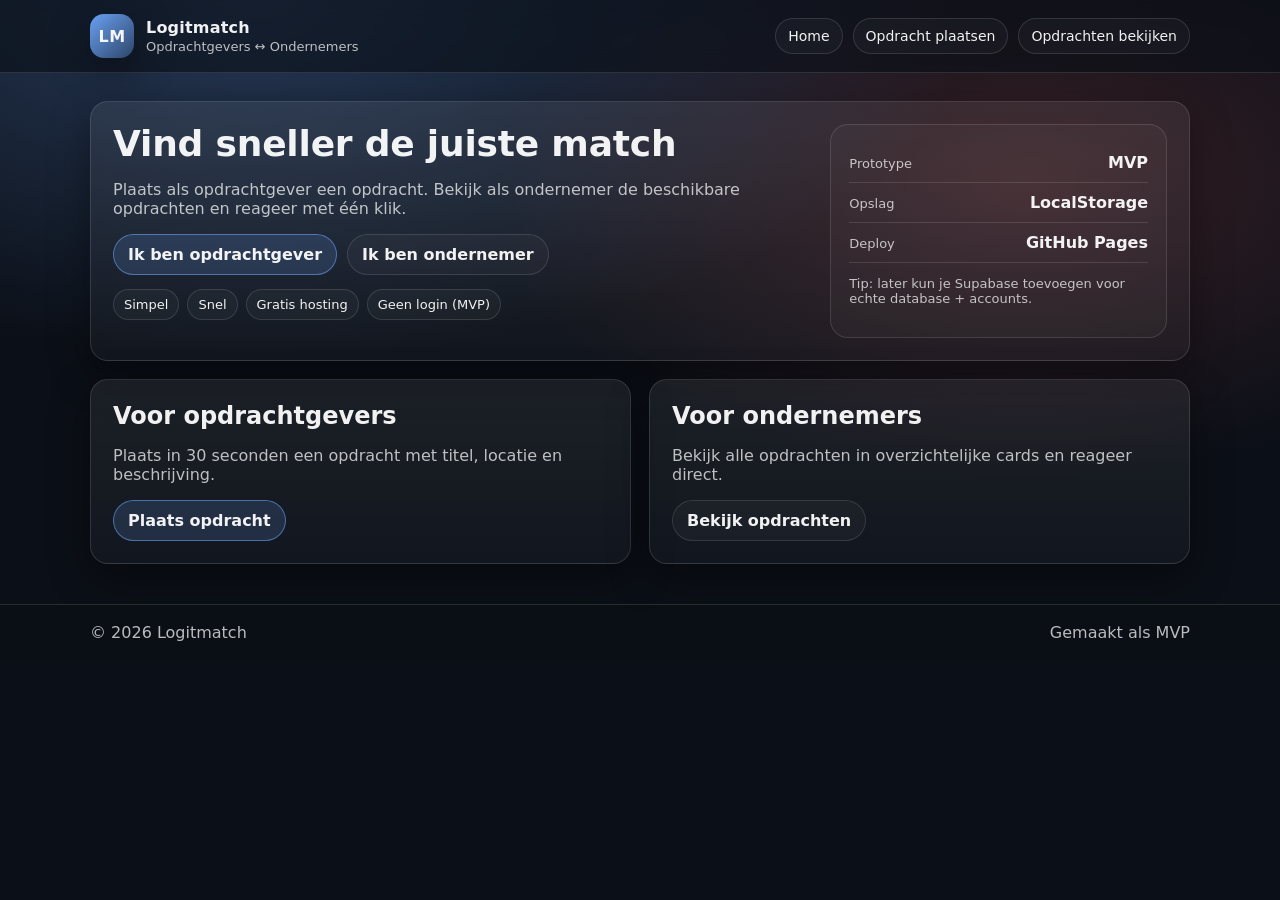
<file: index.html>
<!DOCTYPE html>
<html lang="nl">
<head>
  <meta charset="UTF-8" />
  <meta name="viewport" content="width=device-width, initial-scale=1"/>
  <title>Logitmatch</title>
  <link rel="stylesheet" href="./style.css">
</head>
<body data-page="home">
  <header class="topbar">
    <div class="container topbar-inner">
      <div class="brand">
        <div class="logo">LM</div>
        <div>
          <div class="brand-name">Logitmatch</div>
          <div class="brand-sub">Opdrachtgevers ↔ Ondernemers</div>
        </div>
      </div>
      <nav class="nav">
        <a class="nav-link" data-link="home" href="./index.html">Home</a>
        <a class="nav-link" data-link="opdrachtgever" href="./opdrachtgever.html">Opdracht plaatsen</a>
        <a class="nav-link" data-link="ondernemer" href="./ondernemer.html">Opdrachten bekijken</a>
      </nav>      
    </div>
  </header>

  <main class="container">
    <section class="hero card">
      <div class="hero-text">
        <h1>Vind sneller de juiste match</h1>
        <p class="muted">
          Plaats als opdrachtgever een opdracht. Bekijk als ondernemer de beschikbare opdrachten
          en reageer met één klik.
        </p>

        <div class="actions">
          <a class="btn btn-primary" href="./opdrachtgever.html">Ik ben opdrachtgever</a>
          <a class="btn btn-ghost" href="./ondernemer.html">Ik ben ondernemer</a>
        </div>

        <div class="chips">
          <span class="chip">Simpel</span>
          <span class="chip">Snel</span>
          <span class="chip">Gratis hosting</span>
          <span class="chip">Geen login (MVP)</span>
        </div>
      </div>

      <div class="hero-panel">
        <div class="stat">
          <div class="stat-label">Prototype</div>
          <div class="stat-value">MVP</div>
        </div>
        <div class="stat">
          <div class="stat-label">Opslag</div>
          <div class="stat-value">LocalStorage</div>
        </div>
        <div class="stat">
          <div class="stat-label">Deploy</div>
          <div class="stat-value">GitHub Pages</div>
        </div>
        <p class="small muted">
          Tip: later kun je Supabase toevoegen voor echte database + accounts.
        </p>
      </div>
    </section>

    <section class="grid">
      <div class="card">
        <h2>Voor opdrachtgevers</h2>
        <p class="muted">Plaats in 30 seconden een opdracht met titel, locatie en beschrijving.</p>
        <a class="btn btn-primary" href="./opdrachtgever.html">Plaats opdracht</a>
      </div>

      <div class="card">
        <h2>Voor ondernemers</h2>
        <p class="muted">Bekijk alle opdrachten in overzichtelijke cards en reageer direct.</p>
        <a class="btn btn-ghost" href="./ondernemer.html">Bekijk opdrachten</a>
      </div>
    </section>
  </main>

  <footer class="footer">
    <div class="container footer-inner">
      <span class="muted">© <span id="year"></span> Logitmatch</span>
      <span class="muted">Gemaakt als MVP</span>
    </div>
  </footer>

  <script>
    document.getElementById("year").textContent = new Date().getFullYear();
  </script>
</body>
</html>
</file>
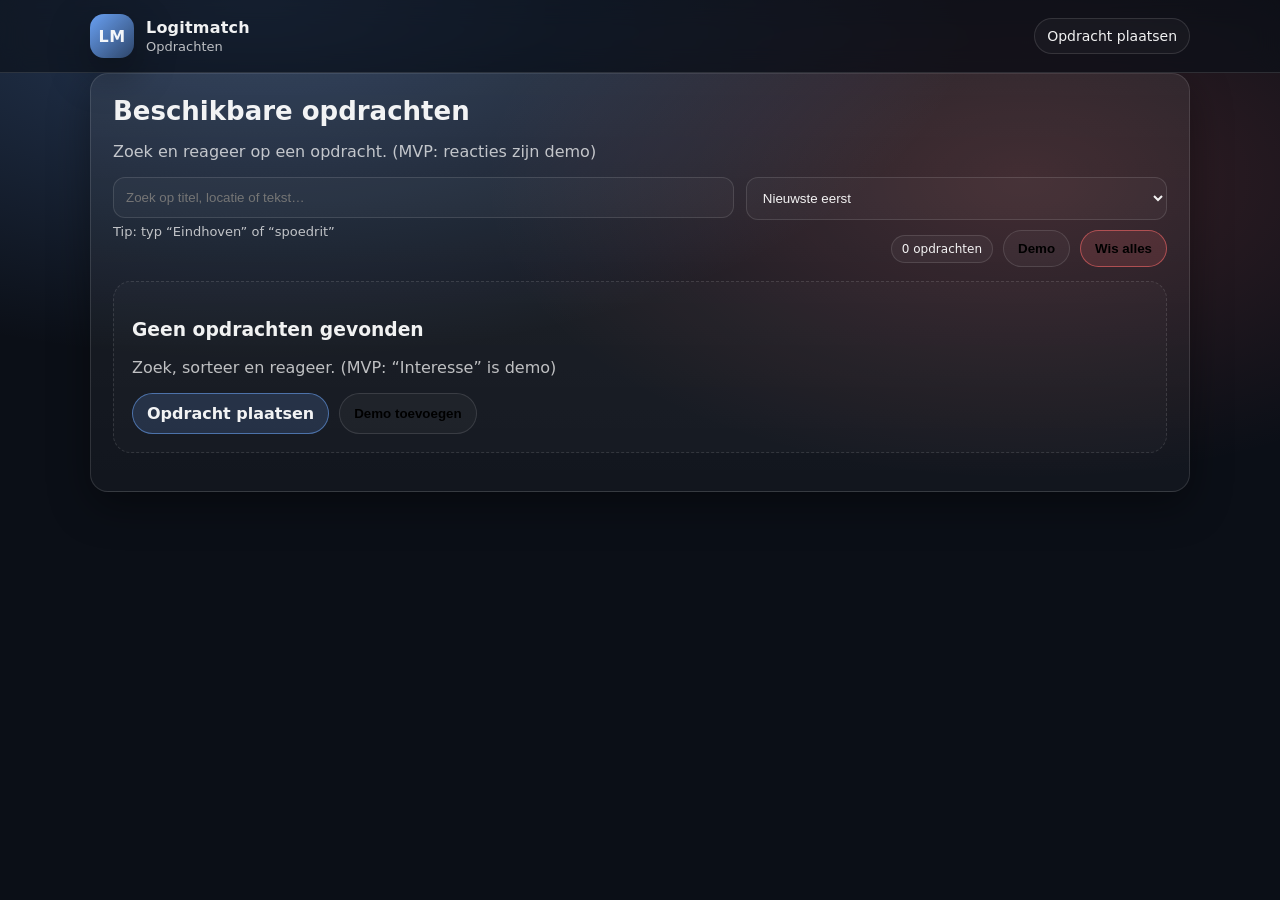
<file: ondernemer.html>
<!DOCTYPE html>
<html lang="nl">
<head>
  <meta charset="UTF-8" />
  <meta name="viewport" content="width=device-width, initial-scale=1"/>
  <title>Opdrachten • Logitmatch</title>
  <link rel="stylesheet" href="./style.css" />
</head>
<body data-page="ondernemer">
  <header class="topbar">
    <div class="container topbar-inner">
      <div class="brand">
        <a class="brand-link" href="./index.html">
          <div class="logo">LM</div>
          <div>
            <div class="brand-name">Logitmatch</div>
            <div class="brand-sub">Opdrachten</div>
          </div>
        </a>
      </div>
      <nav class="nav">
        <a class="nav-link" href="./opdrachtgever.html">Opdracht plaatsen</a>
      </nav>
    </div>
  </header>

  <main class="container">
    <section class="card">
      <div class="card-head">
        <h1>Beschikbare opdrachten</h1>
        <p class="muted">Zoek en reageer op een opdracht. (MVP: reacties zijn demo)</p>
      </div>

      <div class="toolbar">
        <div class="toolbar-left">
          <input id="search" class="search" placeholder="Zoek op titel, locatie of tekst…" />
          <div class="hint muted small">Tip: typ “Eindhoven” of “spoedrit”</div>
        </div>
      
        <div class="toolbar-right">
          <select id="sort" class="select">
            <option value="newest">Nieuwste eerst</option>
            <option value="oldest">Oudste eerst</option>
            <option value="title">Titel A–Z</option>
            <option value="location">Locatie A–Z</option>
          </select>
      
          <div class="count-pill" id="count">0 opdrachten</div>
      
          <button class="btn btn-ghost" id="addDemo">Demo</button>
          <button class="btn btn-danger" id="clear">Wis alles</button>
        </div>
      </div>

      <div id="empty" class="empty-state hidden">
        <h3>Geen opdrachten gevonden</h3>
        <p class="muted">Zoek, sorteer en reageer. (MVP: “Interesse” is demo)</p>
        <div class="actions">
          <a class="btn btn-primary" href="./opdrachtgever.html">Opdracht plaatsen</a>
          <button class="btn btn-ghost" id="addDemo">Demo toevoegen</button>
        </div>
      </div>

      <ul id="lijst" class="list"></ul>
    </section>
  </main>

  <script src="./script.js"></script>
  <script>
    toonOpdrachten("", "newest");
  
    document.getElementById("search").addEventListener("input", (e) => {
      toonOpdrachten(e.target.value, document.getElementById("sort").value);
    });
  
    document.getElementById("sort").addEventListener("change", (e) => {
      toonOpdrachten(document.getElementById("search").value, e.target.value);
    });
  
    document.getElementById("clear").addEventListener("click", () => {
      if (confirm("Weet je zeker dat je alle opdrachten wilt verwijderen?")) {
        localStorage.removeItem("opdrachten");
        toonOpdrachten();
      }
    });
  
    document.getElementById("addDemo").addEventListener("click", () => {
      addDemoOpdracht();
      toonOpdrachten(document.getElementById("search").value, document.getElementById("sort").value);
    });
  </script>
  
</body>
</html>
</file>
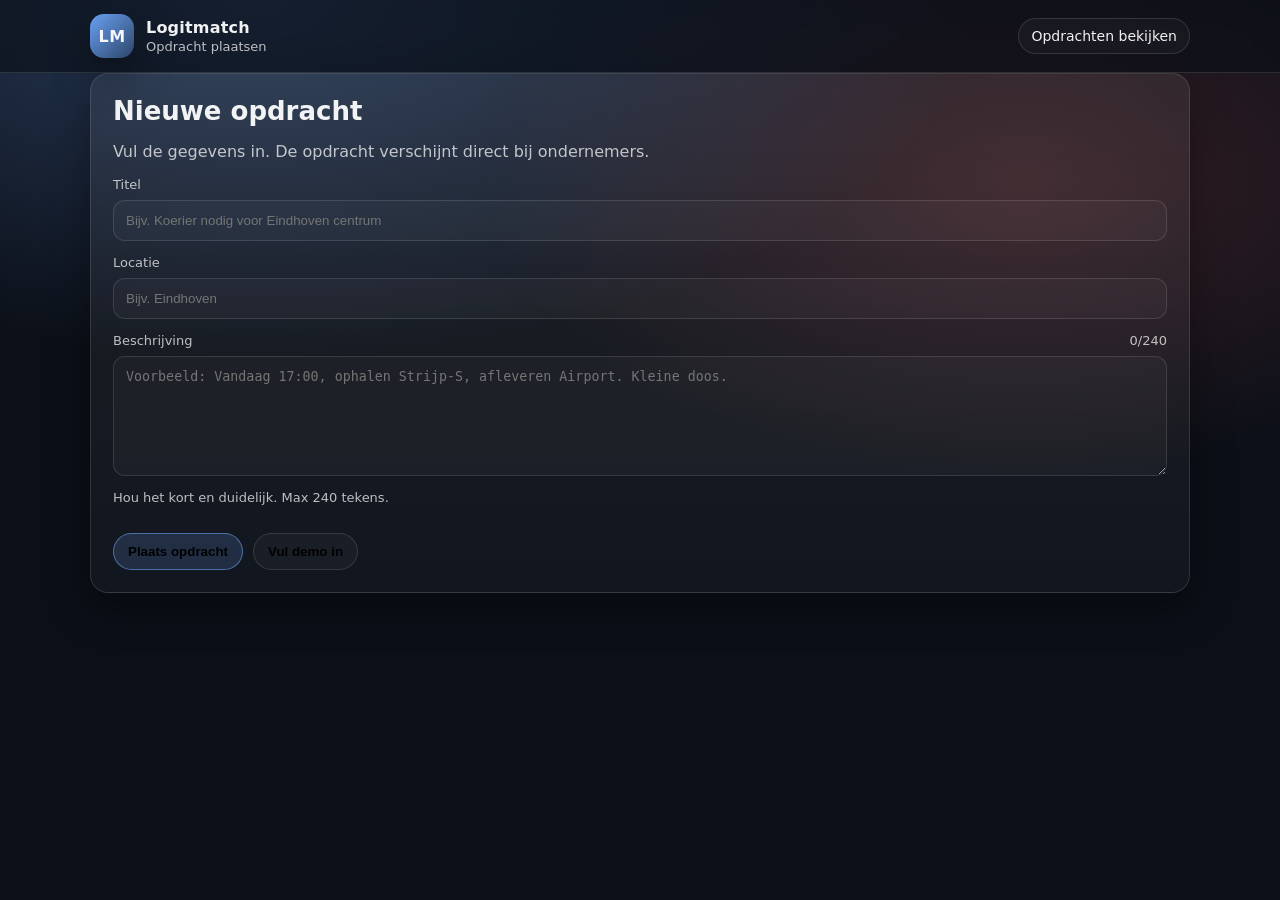
<file: opdrachtgever.html>
<!DOCTYPE html>
<html lang="nl">
<head>
  <meta charset="UTF-8" />
  <meta name="viewport" content="width=device-width, initial-scale=1"/>
  <title>Opdracht plaatsen • Logitmatch</title>
  <link rel="stylesheet" href="./style.css" />
</head>
<body data-page="opdrachtgever">
  <header class="topbar">
    <div class="container topbar-inner">
      <div class="brand">
        <a class="brand-link" href="./index.html">
          <div class="logo">LM</div>
          <div>
            <div class="brand-name">Logitmatch</div>
            <div class="brand-sub">Opdracht plaatsen</div>
          </div>
        </a>
      </div>
      <nav class="nav">
        <a class="nav-link" href="./ondernemer.html">Opdrachten bekijken</a>
      </nav>
    </div>
  </header>

  <main class="container">
    <section class="card">
      <div class="card-head">
        <h1>Nieuwe opdracht</h1>
        <p class="muted">Vul de gegevens in. De opdracht verschijnt direct bij ondernemers.</p>
      </div>

      <form id="form" class="form">
        <div class="field">
          <label for="titel">Titel</label>
          <input id="titel" placeholder="Bijv. Koerier nodig voor Eindhoven centrum" required />
        </div>

        <div class="field">
          <label for="locatie">Locatie</label>
          <input id="locatie" placeholder="Bijv. Eindhoven" required />
        </div>

        <div class="field">
            <div class="field-row">
              <label for="beschrijving">Beschrijving</label>
              <span class="small muted" id="charCount">0/240</span>
            </div>
            <textarea
              id="beschrijving"
              maxlength="240"
              placeholder="Voorbeeld: Vandaag 17:00, ophalen Strijp-S, afleveren Airport. Kleine doos."
              required></textarea>
            <div class="hint muted small">Hou het kort en duidelijk. Max 240 tekens.</div>
          </div>
          

        <div class="actions">
          <button class="btn btn-primary" type="submit">Plaats opdracht</button>
          <button class="btn btn-ghost" type="button" id="demo">Vul demo in</button>
        </div>

        <div id="msg" class="notice" aria-live="polite"></div>
      </form>
    </section>
  </main>

  <script src="./script.js"></script>
  <script>
    document.getElementById("form").addEventListener("submit", (e) => {
      e.preventDefault();
      opslaan();
    });

    document.getElementById("demo").addEventListener("click", () => {
      document.getElementById("titel").value = "Spoedrit: pakket ophalen en leveren";
      document.getElementById("locatie").value = "Eindhoven → Veldhoven";
      document.getElementById("beschrijving").value = "Vandaag voor 18:00 ophalen, levering binnen 1 uur. Kleine doos.";
    });
  </script>
</body>
</html>
</file>
<file: style.css>
:root{
    --bg:#0b0f17;
    --card: rgba(255,255,255,0.07);
    --card2: rgba(255,255,255,0.10);
    --text: rgba(255,255,255,0.94);
    --muted: rgba(255,255,255,0.72);
    --line: rgba(255,255,255,0.12);
    --primary:#6ea8fe;
    --danger:#ff6b6b;
    --shadow: 0 14px 40px rgba(0,0,0,0.38);
    --radius: 18px;
  }
  
  *{ box-sizing:border-box; }
  html,body{ height:100%; }
  body{
    margin:0;
    font-family: ui-sans-serif, system-ui, -apple-system, Segoe UI, Roboto, Arial;
    background:
      radial-gradient(1200px 600px at 20% 0%, rgba(110,168,254,0.28), transparent 60%),
      radial-gradient(900px 500px at 80% 20%, rgba(255,107,107,0.18), transparent 60%),
      var(--bg);
    color:var(--text);
  }
  
  a{ color:inherit; text-decoration:none; }
  .container{ width:min(1100px, 92vw); margin:0 auto; }
  
  .topbar{
    position:sticky; top:0; z-index:10;
    backdrop-filter: blur(12px);
    background: rgba(11,15,23,0.62);
    border-bottom:1px solid var(--line);
  }
  .topbar-inner{
    display:flex; align-items:center; justify-content:space-between;
    padding:14px 0; gap:16px;
  }
  
  .brand{ display:flex; align-items:center; gap:12px; }
  .brand-link{ display:flex; align-items:center; gap:12px; }
  .logo{
    width:44px; height:44px;
    border-radius: 14px;
    display:grid; place-items:center;
    background: linear-gradient(135deg, rgba(110,168,254,0.95), rgba(110,168,254,0.30));
    box-shadow: var(--shadow);
    font-weight:900;
    letter-spacing:0.4px;
  }
  .brand-name{ font-weight:900; letter-spacing:0.2px; }
  .brand-sub{ font-size:13px; color:var(--muted); margin-top:2px; }
  
  .nav{ display:flex; gap:10px; flex-wrap:wrap; justify-content:flex-end; }
  .nav-link{
    padding:9px 12px;
    border:1px solid var(--line);
    border-radius: 999px;
    background: rgba(255,255,255,0.03);
    font-size:14px;
    transition: transform .12s ease, background .12s ease, border-color .12s ease;
  }
  .nav-link:hover{
    background: rgba(255,255,255,0.07);
    transform: translateY(-1px);
  }
  .nav-link.active{
    border-color: rgba(110,168,254,0.55);
    background: rgba(110,168,254,0.16);
  }
  
  .card{
    background: linear-gradient(180deg, var(--card), rgba(255,255,255,0.03));
    border:1px solid var(--line);
    border-radius: var(--radius);
    box-shadow: var(--shadow);
    padding:22px;
  }
  
  .hero{
    margin:28px 0 18px;
    display:grid;
    grid-template-columns: 1.35fr 0.65fr;
    gap:18px;
  }
  .hero-text h1{ margin:0 0 10px; font-size:36px; line-height:1.12; letter-spacing:-0.2px; }
  .muted{ color:var(--muted); }
  .small{ font-size:13px; }
  .hint{ margin-top:6px; }
  
  .actions{ display:flex; gap:10px; flex-wrap:wrap; margin-top:14px; }
  
  .chips{ display:flex; gap:8px; flex-wrap:wrap; margin-top:14px; }
  .chip{
    font-size:13px;
    padding:7px 10px;
    border-radius: 999px;
    border:1px solid var(--line);
    background: rgba(255,255,255,0.03);
  }
  
  .hero-panel{
    border:1px solid var(--line);
    background: rgba(255,255,255,0.03);
    border-radius: var(--radius);
    padding:18px;
  }
  .stat{
    display:flex; align-items:baseline; justify-content:space-between;
    border-bottom: 1px solid var(--line);
    padding:10px 0;
  }
  .stat:last-child{ border-bottom:none; }
  .stat-label{ color:var(--muted); font-size:13px; }
  .stat-value{ font-weight:900; }
  
  .grid{
    display:grid;
    grid-template-columns: 1fr 1fr;
    gap:18px;
    margin:18px 0 40px;
  }
  
  .card h2{ margin:0 0 10px; }
  .card-head{ margin-bottom:14px; }
  .card-head h1{ margin:0 0 6px; font-size:26px; }
  
  .btn{
    display:inline-flex;
    align-items:center;
    justify-content:center;
    gap:8px;
    border-radius: 999px;
    padding:10px 14px;
    border:1px solid var(--line);
    background: rgba(255,255,255,0.04);
    cursor:pointer;
    font-weight:800;
    transition: transform .12s ease, background .12s ease, border-color .12s ease;
  }
  .btn:hover{
    background: rgba(255,255,255,0.08);
    transform: translateY(-1px);
  }
  .btn:active{ transform: translateY(0px); }
  .btn:focus-visible{
    outline: 2px solid rgba(110,168,254,0.55);
    outline-offset: 2px;
  }
  .btn-primary{
    border-color: rgba(110,168,254,0.55);
    background: rgba(110,168,254,0.16);
  }
  .btn-primary:hover{ background: rgba(110,168,254,0.24); }
  .btn-ghost{ background: rgba(255,255,255,0.03); }
  .btn-danger{
    border-color: rgba(255,107,107,0.55);
    background: rgba(255,107,107,0.14);
  }
  .btn-danger:hover{ background: rgba(255,107,107,0.22); }
  .btn-sm{ padding:7px 10px; font-size:13px; }
  
  .form{ display:grid; gap:14px; }
  .field{ display:grid; gap:8px; }
  .field-row{ display:flex; align-items:baseline; justify-content:space-between; gap:10px; }
  label{ font-size:13px; color:var(--muted); }
  
  input, textarea, .select{
    width:100%;
    padding:12px 12px;
    border-radius: 12px;
    border:1px solid var(--line);
    background: rgba(255,255,255,0.03);
    color:var(--text);
    outline:none;
  }
  textarea{ min-height:120px; resize:vertical; }
  input:focus, textarea:focus, .select:focus{
    border-color: rgba(110,168,254,0.6);
  }
  
  .notice{
    margin-top:6px;
    font-size:14px;
    color: rgba(200,255,220,0.95);
    display:none;
  }
  .notice.show{ display:block; }
  .notice.error{ color: rgba(255,200,200,0.95); }
  
  .toolbar{
    display:flex;
    gap:12px;
    flex-wrap:wrap;
    align-items:flex-start;
    justify-content:space-between;
    margin-bottom:14px;
  }
  .toolbar-left{ flex: 1; min-width: 260px; }
  .toolbar-right{ display:flex; gap:10px; flex-wrap:wrap; align-items:center; justify-content:flex-end; }
  
  .search{ width:100%; }
  .count-pill{
    font-size:12px;
    padding:6px 10px;
    border-radius:999px;
    border:1px solid var(--line);
    background: rgba(255,255,255,0.04);
  }
  
  .list{
    list-style:none;
    padding:0; margin:0;
    display:grid;
    gap:12px;
  }
  .item{
    border:1px solid var(--line);
    background: rgba(255,255,255,0.03);
    border-radius: 16px;
    padding:14px;
    transition: transform .12s ease, background .12s ease;
  }
  .item:hover{
    background: rgba(255,255,255,0.05);
    transform: translateY(-1px);
  }
  .item-head{
    display:flex; align-items:flex-start; justify-content:space-between;
    gap:12px;
  }
  .item-main{ min-width: 220px; }
  .item-title{ font-weight:900; font-size:16px; margin-bottom:6px; }
  .item-meta{ display:flex; gap:8px; align-items:center; flex-wrap:wrap; }
  .badge{
    font-size:12px;
    padding:5px 8px;
    border-radius:999px;
    border:1px solid var(--line);
    background: rgba(255,255,255,0.04);
  }
  .item-desc{ margin:10px 0 0; color:var(--muted); line-height:1.55; }
  .item-actions{ display:flex; gap:8px; flex-wrap:wrap; justify-content:flex-end; }
  
  .empty-state{
    border:1px dashed var(--line);
    background: rgba(255,255,255,0.02);
    border-radius: var(--radius);
    padding:18px;
    margin:10px 0 16px;
  }
  .hidden{ display:none; }
  
  .footer{
    border-top:1px solid var(--line);
    background: rgba(11,15,23,0.60);
    backdrop-filter: blur(12px);
    padding:18px 0;
  }
  .footer-inner{
    display:flex;
    justify-content:space-between;
    gap:12px;
    flex-wrap:wrap;
  }
  
  /* Toast */
  .toast{
    position: fixed;
    left: 50%;
    bottom: 22px;
    transform: translateX(-50%) translateY(20px);
    opacity: 0;
    pointer-events:none;
    padding: 10px 14px;
    border-radius: 999px;
    border: 1px solid var(--line);
    background: rgba(0,0,0,0.55);
    backdrop-filter: blur(10px);
    box-shadow: var(--shadow);
    transition: opacity .18s ease, transform .18s ease;
  }
  .toast.show{
    opacity: 1;
    transform: translateX(-50%) translateY(0);
  }
  
  /* Responsive */
  @media (max-width: 860px){
    .hero{ grid-template-columns: 1fr; }
    .grid{ grid-template-columns: 1fr; }
    .item-head{ flex-direction:column; }
    .item-actions{ justify-content:flex-start; }
  }
</file>
